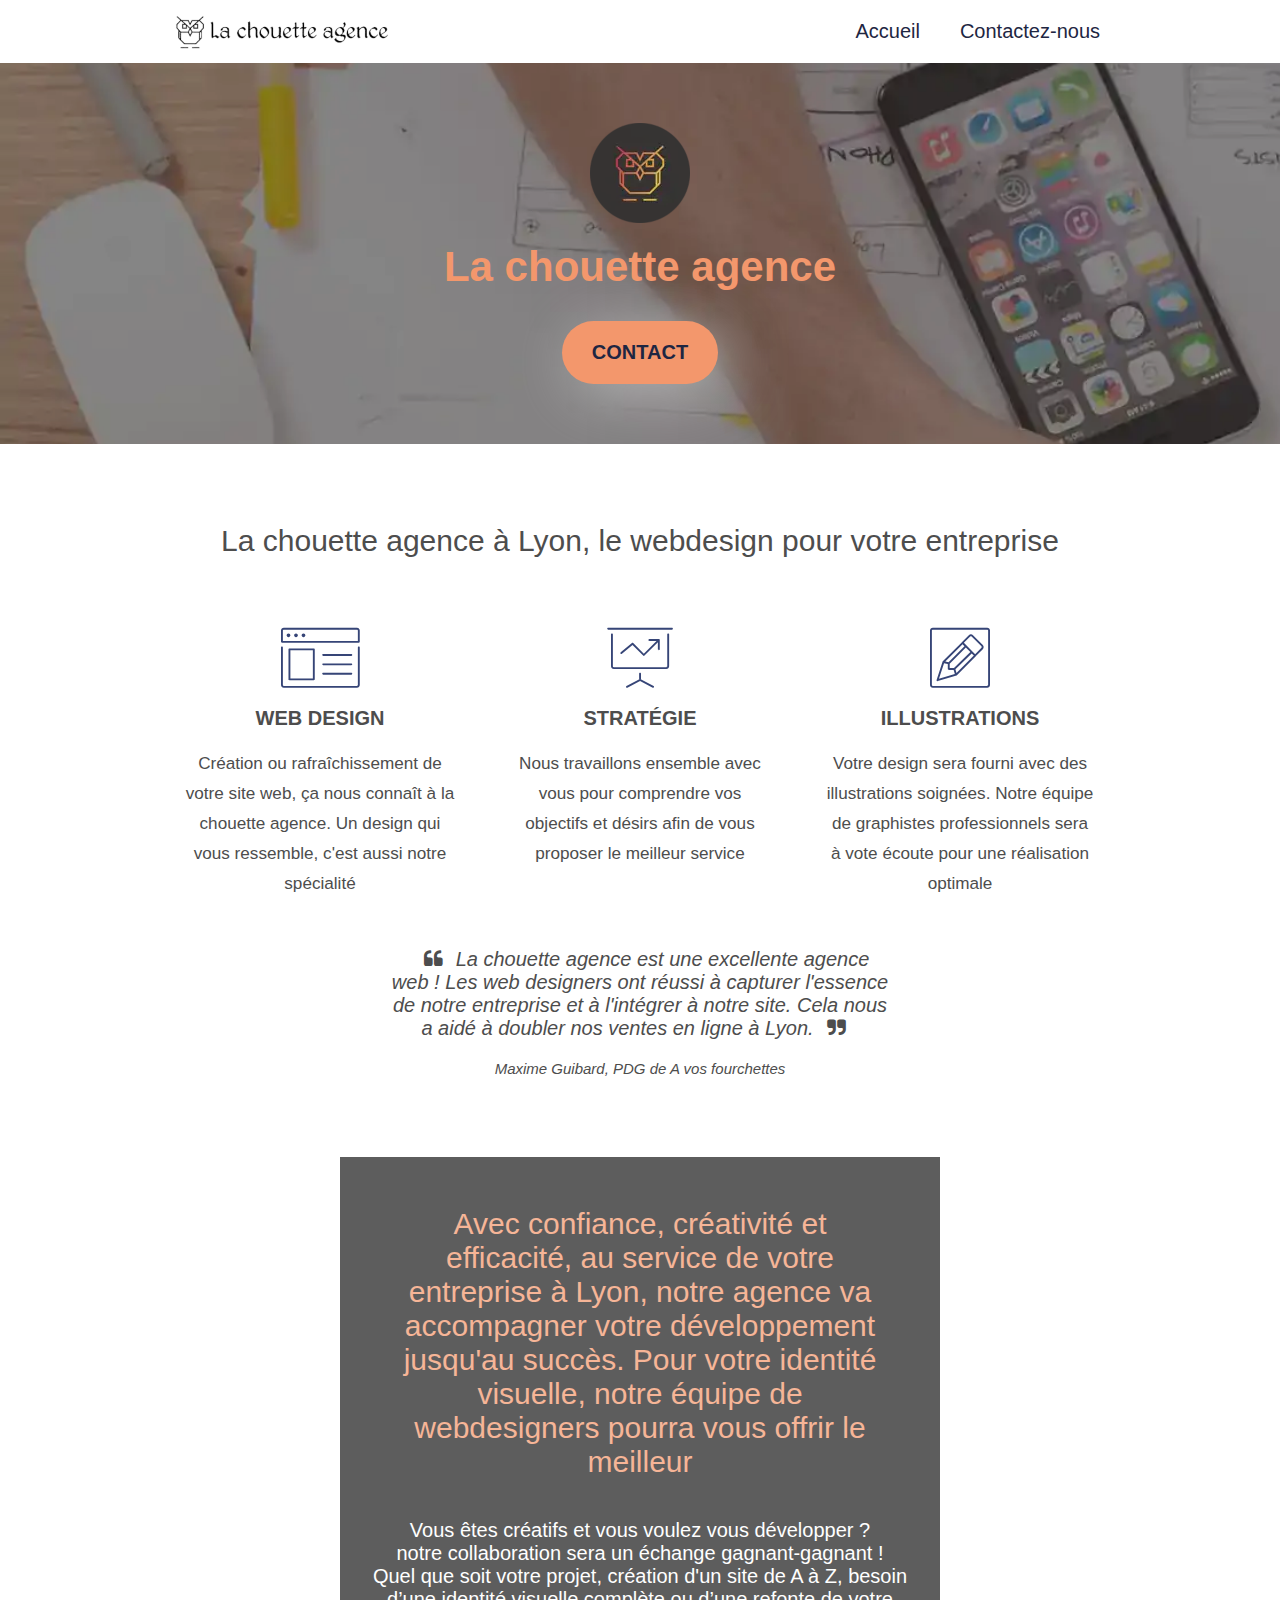
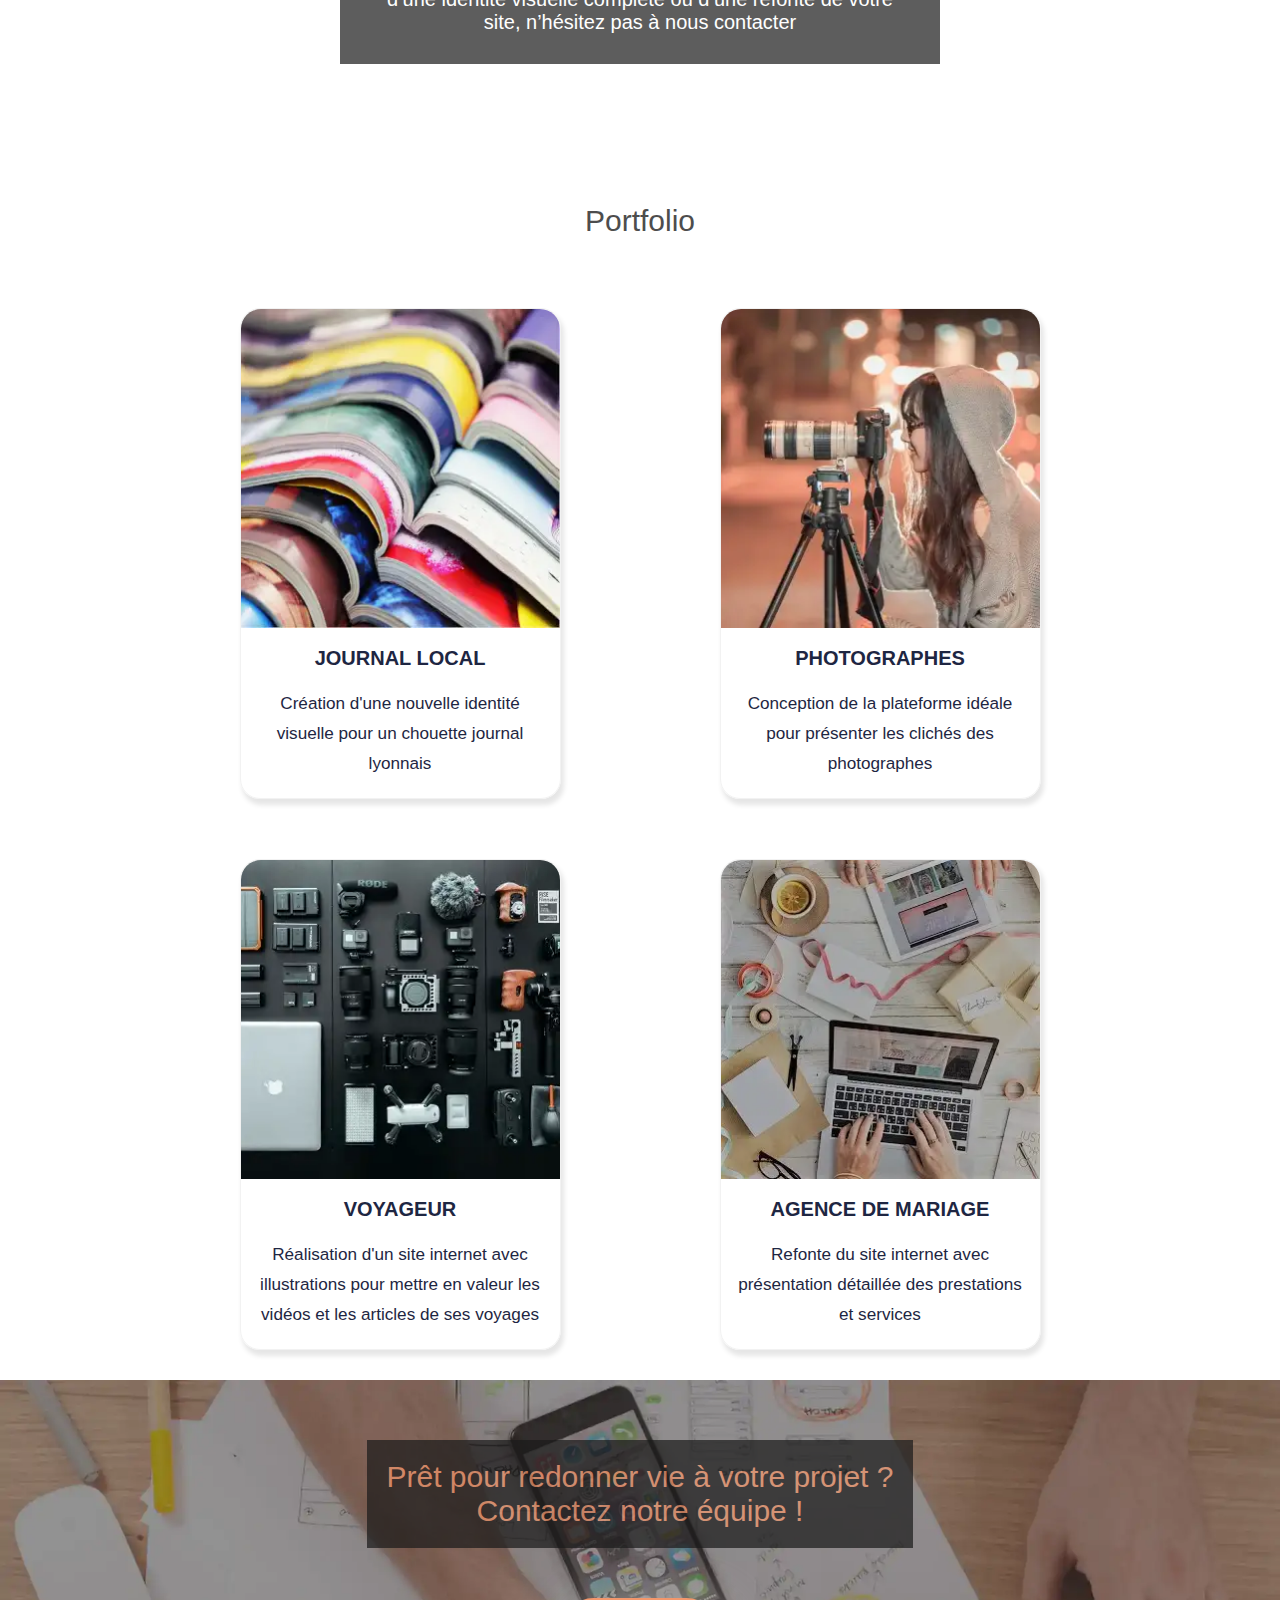
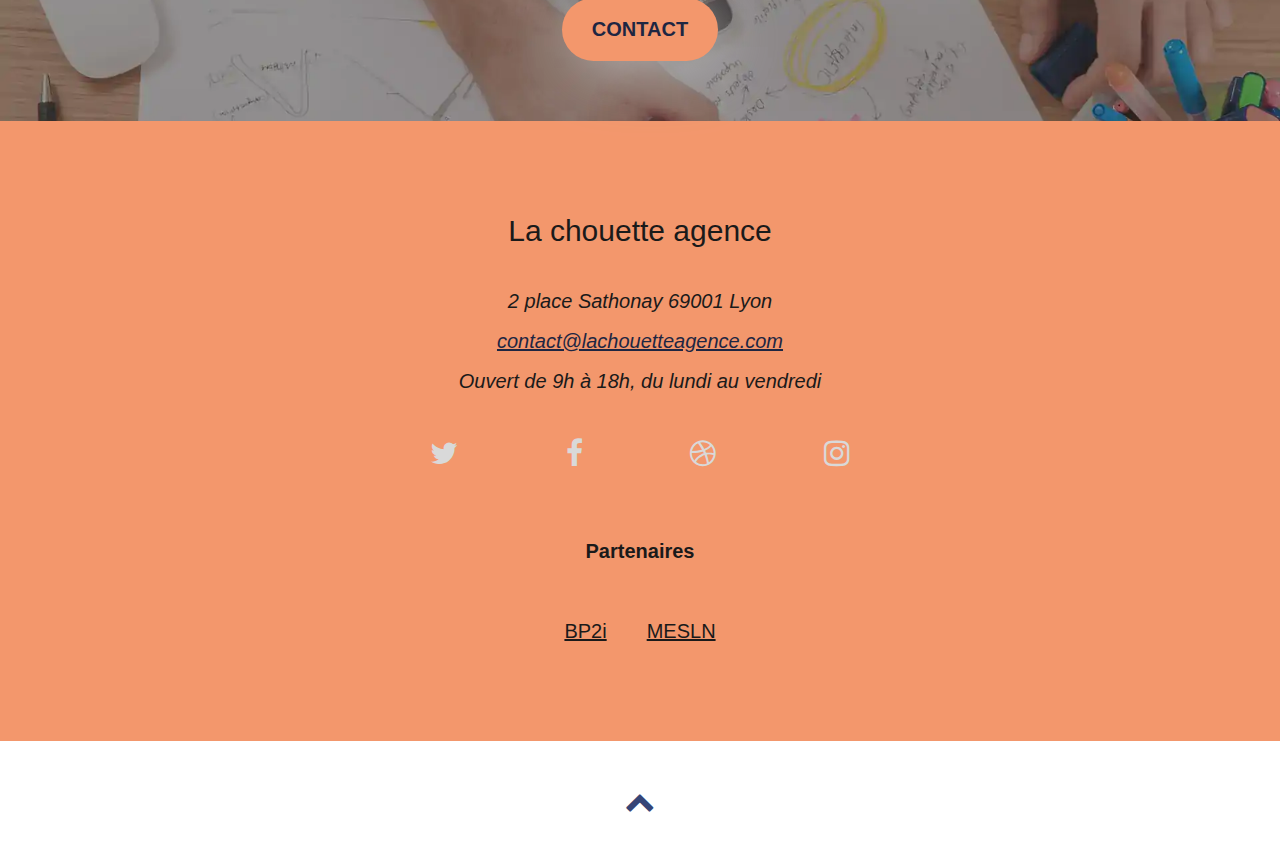
<file: index.html>
<!DOCTYPE html>
<html lang="fr">

<head>
  <meta charset="utf-8" />
  <title>La chouette agence - Agence webdesign Lyon</title>
  <meta name="description"
    content="La chouette agence est une entreprise de webdesign à Lyon spécialisée et professionnelle pour le design de votre site Internet" />
  <meta name="viewport" content="width=device-width, initial-scale=1.0, viewport-fit=cover" />
  <meta name="robots" content="index, follow" />
  <link rel="shortcut icon" type="image/png" href="img/favicon.png" />
  <link rel="stylesheet" type="text/css" href="css/font-awesome.css" />
  <link rel="stylesheet" type="text/css" href="css/style.css" />

  <script src="js/jquery-3.6.0.min.js" defer></script>
  <script src="js/blocs.js" defer></script>

  <!-- Global site tag (gtag.js) - Google Analytics -->
  <script async src="https://www.googletagmanager.com/gtag/js?id=G-5TXEHB1650"></script>
  <script>
    window.dataLayer = window.dataLayer || [];

    function gtag() {
      dataLayer.push(arguments);
    }
    gtag("js", new Date());

    gtag("config", "G-5TXEHB1650");
  </script>
</head>

<body id="home">
  <div class="main">
    <!-- Header -->
    <header>
      <header-wrap class="header">
        <div class="header__logo">
          <a href="./#home">
            <img src="img/la-chouette-agence.webp" alt="Logo et texte de La chouette agence" />
          </a>
        </div>
        <nav class="header__nav">
          <ul>
            <li><a href="./" class="active">Accueil</a></li>
            <li><a href="formulaire-de-contact.html">Contactez-nous</a></li>
          </ul>
        </nav>
      </header-wrap>
    </header>

    <!-- Banner -->

    <div class="banner">
      <img src="img/logo-la-chouette-agence.webp" alt="Logo de La chouette agence" />
      <h1 class="banner__heading">La chouette agence</h1>
      <div class="btn">
        <a href="formulaire-de-contact.html#form-header">Contact</a>
      </div>
    </div>

    <!-- Services -->

    <section class="services">
      <h2 class="services__heading--main">
        La chouette agence à Lyon, le webdesign pour votre entreprise
      </h2>
      <div class="services__wrapper">
        <div class="services__wrapper__cards">
          <span class="et-icon-browser services__wrapper__cards--icon"></span>
          <h3 class="services__heading--sub">Web design</h3>
          <p>
            Création ou rafraîchissement de votre site web, ça nous connaît à
            la chouette agence. Un design qui vous ressemble, c'est aussi
            notre spécialité
          </p>
        </div>
        <div class="cards services__wrapper__cards">
          <span class="et-icon-presentation services__wrapper__cards--icon"></span>
          <h3 class="services__heading--sub">Stratégie</h3>
          <p>
            Nous travaillons ensemble avec vous pour comprendre vos objectifs
            et désirs afin de vous proposer le meilleur service
          </p>
        </div>
        <div class="cards services__wrapper__cards">
          <span class="et-icon-edit services__wrapper__cards--icon"></span>
          <h3 class="services__heading--sub">Illustrations</h3>
          <p>
            Votre design sera fourni avec des illustrations soignées. Notre
            équipe de graphistes professionnels sera à vote écoute pour une
            réalisation optimale
          </p>
        </div>
      </div>
      <div class="blockquote">
        <i class="fa fa-quote-left"></i>La chouette agence est une excellente
        agence web ! Les web designers ont réussi à capturer l'essence de
        notre entreprise et à l'intégrer à notre site. Cela nous a aidé à
        doubler nos ventes en ligne à Lyon.<i class="fa fa-quote-right"></i>
        <p>Maxime Guibard, PDG de A vos fourchettes</p>
      </div>
    </section>

    <!-- Highlight -->

    <div class="highlight">
      <div class="highlight__wrapper">
        <h2 class="heading">
          Avec confiance, créativité et efficacité, au service de votre
          entreprise à Lyon, notre agence va accompagner votre développement
          jusqu'au succès. Pour votre identité visuelle, notre équipe de
          webdesigners pourra vous offrir le meilleur
        </h2>
        <p>
          Vous êtes créatifs et vous voulez vous développer ?<br />
          notre collaboration sera un échange gagnant-gagnant !<br />
          Quel que soit votre projet, création d'un site de A à Z, besoin
          d’une identité visuelle complète ou d’une refonte de votre site,
          n’hésitez pas à nous contacter
        </p>
      </div>
    </div>

    <!-- Portfolio -->

    <section class="portfolio">
      <h2 class="portfolio__heading">Portfolio</h2>
      <div class="portfolio__wrapper">
        <div class="cards">
          <a href="#">
            <img src="img/catalogues-couleur.webp" alt="Présentaion de catalogues couleur" />
            <h3 class="heading-portfolio">Journal local</h3>
            <p class="detail">
              Création d'une nouvelle identité visuelle pour un chouette
              journal lyonnais
            </p>
          </a>
        </div>
        <div class="cards">
          <a href="#">
            <img src="img/photographe-avec-appareil.webp" alt="Jeune femme photographe avec son appareil" />
            <h3 class="heading-portfolio">Photographes</h3>
            <p class="detail">
              Conception de la plateforme idéale pour présenter les clichés
              des photographes
            </p>
          </a>
        </div>
        <div class="cards">
          <a href="#">
            <img src="img/materiel-photo.webp" alt="Accessoires de photographie et de voyage" />
            <h3 class="heading-portfolio">Voyageur</h3>
            <p class="detail">
              Réalisation d'un site internet avec illustrations pour mettre en
              valeur les vidéos et les articles de ses voyages
            </p>
          </a>
        </div>
        <div class="cards">
          <a href="#">
            <img src="img/agence-de-mariage.webp" alt="Ordinateur et accessoires de mariage" />
            <h3 class="heading-portfolio">Agence de mariage</h3>
            <p class="detail">
              Refonte du site internet avec présentation détaillée des
              prestations et services
            </p>
          </a>
        </div>
      </div>
    </section>

    <!-- CTA -->

    <div class="cta">
      <h2 class="heading-cta">
        Prêt pour redonner vie à votre projet ?<br />
        Contactez notre équipe !
      </h2>
      <div class="btn"><a href="formulaire-de-contact.html">Contact</a></div>
    </div>

    <!-- Footer -->

    <footer class="footer">
      <h2>La chouette agence</h2>
      <address>
        2 place Sathonay 69001 Lyon<br />
        <a href="mailto:contact@lachouetteagence.com" title="La chouette agence : Contact">contact@lachouetteagence.com
        </a><br />
        Ouvert de 9h à 18h, du lundi au vendredi
      </address>

      <div class="footer__wrapper">
        <div class="social">
          <a href="#" title="Retrouvez la chouette agence sur Twitter">
            <span class="fa fa-twitter icon-md" aria-hidden="true"></span></a>
        </div>
        <div class="social">
          <a href="#" title="Retrouvez la chouette agence sur Facebook">
            <span class="fa fa-facebook icon-md" aria-hidden="true"></span></a>
        </div>
        <div class="social">
          <a href="#" title="Retrouvez la chouette agence sur Dribble">
            <span class="fa fa-dribbble icon-md" aria-hidden="true"></span></a>
        </div>
        <div class="social">
          <a href="#" title="Retrouvez la chouette agence sur Instagram">
            <span class="fa fa-instagram icon-md" aria-hidden="true"></span></a>
        </div>
      </div>

      <h3 class="partenaires">Partenaires</h3>
      <div class="partenaires__wrapper">
        <ul>
          <li>
            <a href="https://www.bp2i.fr/" title="Création de sites Internet - Assistance informatique">BP2i</a>
          </li>
          <li>
            <a href="https://www.moneglisesurle.net/"
              title="Solutions de visibilité en ligne pour les églises et associations chrétiennes">MESLN</a>
          </li>
        </ul>
      </div>
    </footer>

    <!-- Top Page -->

    <a class="top-page scrollToTop" title="Haut de page" onclick="scrollToTarget('1')"><span
        class="fa fa-chevron-up"></span></a>
  </div>
</body>

</html>
</file>
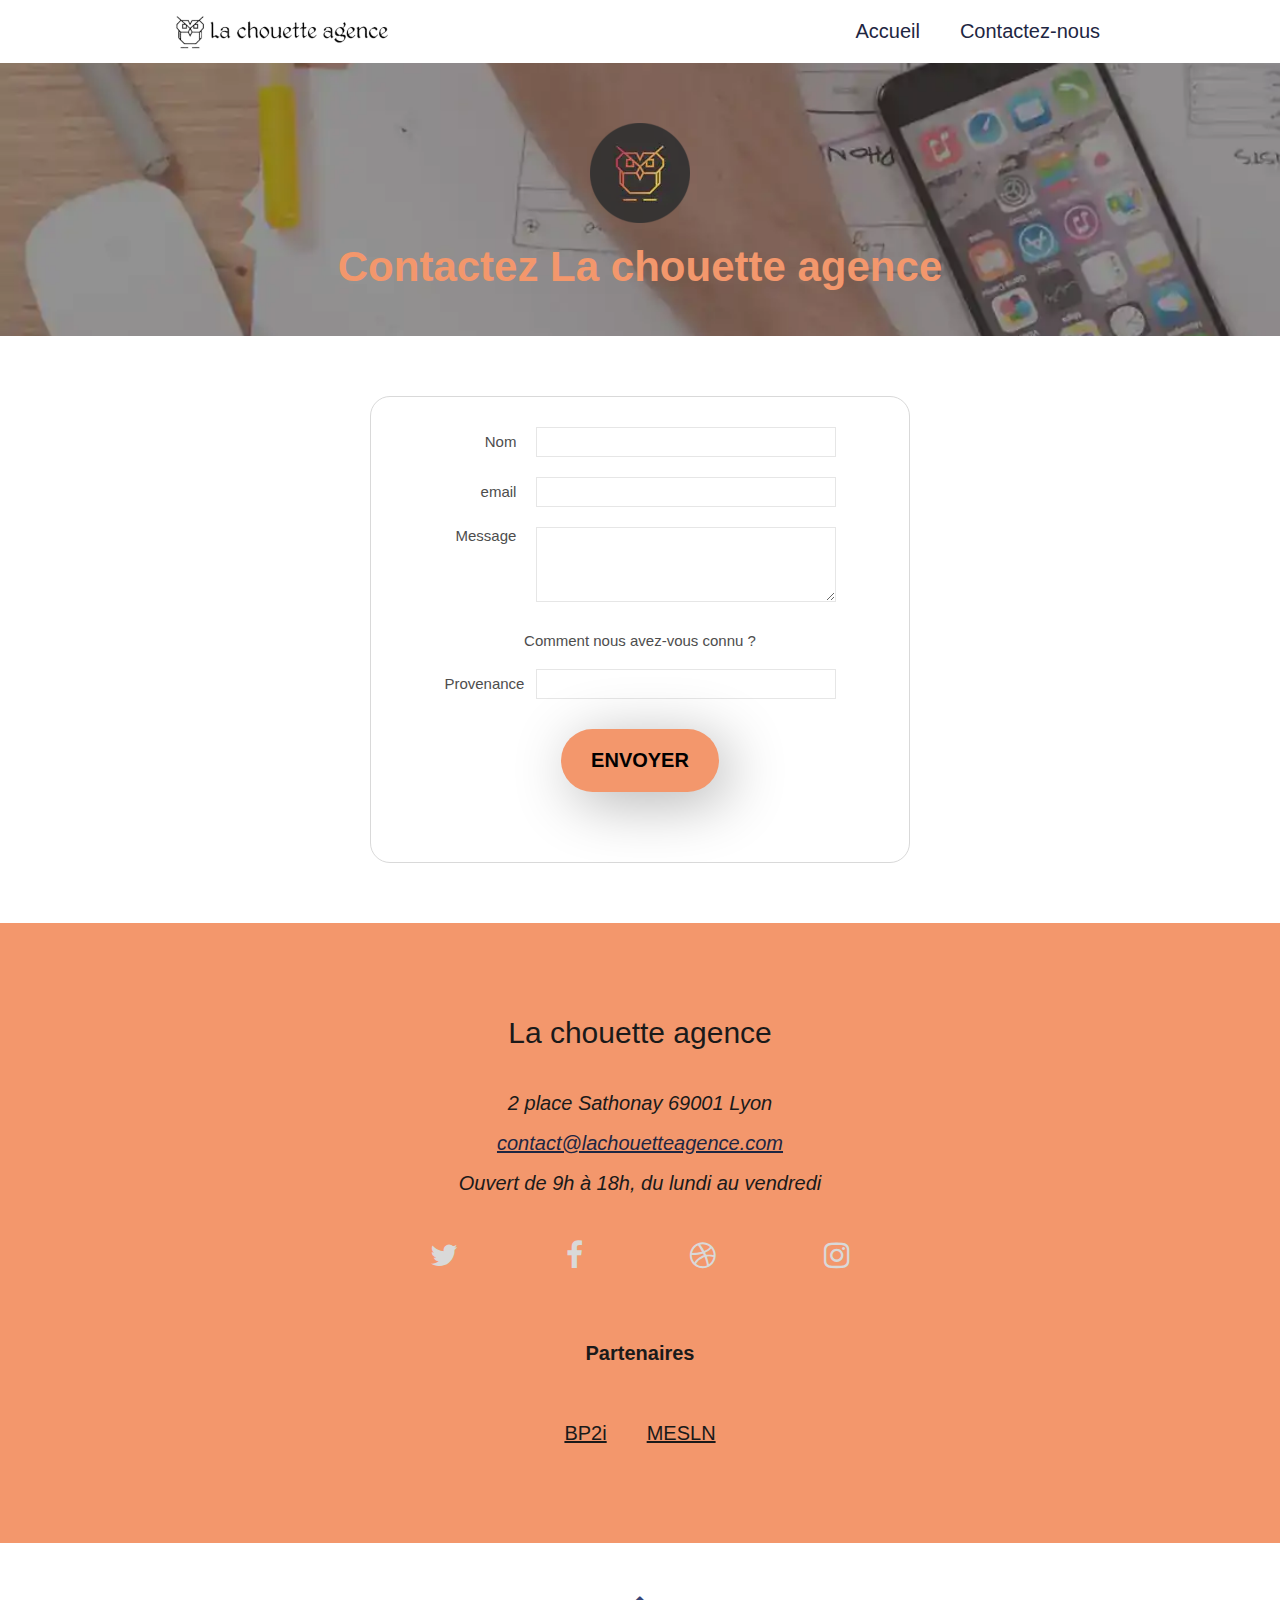
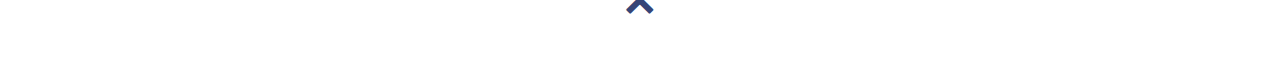
<file: formulaire-de-contact.html>
<!DOCTYPE html>
<html lang="fr">

<head>
  <meta charset="utf-8" />
  <title>
    L'agence webdesign La chouette agence à Lyon, la meilleure communication -
    Formulaire de contact
  </title>
  <meta name="description" content="Formulaire pour contacter La chouette agence à Lyon" />
  <meta name="viewport" content="width=device-width, initial-scale=1.0, viewport-fit=cover" />
  <meta name="robots" content="index, follow" />
  <link rel="shortcut icon" type="image/png" href="img/favicon.png" />
  <link rel="stylesheet" type="text/css" href="css/font-awesome.css" />
  <link rel="stylesheet" type="text/css" href="css/style.css" />

  <!-- Global site tag (gtag.js) - Google Analytics -->
  <script async src="https://www.googletagmanager.com/gtag/js?id=G-5TXEHB1650"></script>
  <script>
    window.dataLayer = window.dataLayer || [];

    function gtag() {
      dataLayer.push(arguments);
    }
    gtag("js", new Date());

    gtag("config", "G-5TXEHB1650");
  </script>
</head>

<body>
  <div class="main">
    <!-- Header -->

    <header>
      <header-wrap class="header">
        <div class="header__logo">
          <a href="./#home">
            <img src="img/la-chouette-agence.webp" alt="Logo et texte de La chouette agence" />
          </a>
        </div>
        <nav class="header__nav">
          <ul>
            <li><a href="./">Accueil</a></li>
            <li><a href="#" class="active">Contactez-nous</a></li>
          </ul>
        </nav>
      </header-wrap>
    </header>

    <!-- Form Header -->

    <div class="form-header">
      <img src="img/logo-la-chouette-agence.webp" alt="Logo de La chouette agence" />
      <h1 id="form-header" class="form-header__heading">
        Contactez La chouette agence
      </h1>
    </div>

    <!-- Form -->

    <div class="form">
      <form action="#" method="post">
        <div>
          <label for="name">Nom</label>
          <input type="text" id="name" name="name" aria-label="name" required />
        </div>
        <div>
          <label for="email">email</label>
          <input type="email" id="email" name="email" aria-label="email" required />
        </div>
        <div>
          <label for="message">Message</label>
          <textarea id="message" name="message" aria-label="message" required></textarea>
        </div>
        <p>Comment nous avez-vous connu ?</p>
        <div>
          <label for="provenance">Provenance</label>
          <input type="text" id="provenance" name="provenance" aria-label="provenance" />
        </div>
        <button class="btn" type="submit">Envoyer</button>
      </form>
    </div>

    <!-- Footer -->

    <footer class="footer">
      <h2>La chouette agence</h2>
      <address>
        2 place Sathonay 69001 Lyon<br />
        <a href="mailto:contact@lachouetteagence.com" title="La chouette agence : Contact">contact@lachouetteagence.com
        </a><br />
        Ouvert de 9h à 18h, du lundi au vendredi
      </address>

      <div class="footer__wrapper">
        <div class="social">
          <a href="#" title="Retrouvez la chouette agence sur Twitter">
            <span class="fa fa-twitter icon-md" aria-hidden="true"></span></a>
        </div>
        <div class="social">
          <a href="#" title="Retrouvez la chouette agence sur Facebook">
            <span class="fa fa-facebook icon-md" aria-hidden="true"></span></a>
        </div>
        <div class="social">
          <a href="#" title="Retrouvez la chouette agence sur Dribble">
            <span class="fa fa-dribbble icon-md" aria-hidden="true"></span></a>
        </div>
        <div class="social">
          <a href="#" title="Retrouvez la chouette agence sur Instagram">
            <span class="fa fa-instagram icon-md" aria-hidden="true"></span></a>
        </div>
      </div>

      <h3 class="partenaires">Partenaires</h3>
      <div class="partenaires__wrapper">
        <ul>
          <li>
            <a href="https://www.bp2i.fr/" title="Création de sites Internet - Assistance informatique">BP2i</a>
          </li>
          <li>
            <a href="https://www.moneglisesurle.net/"
              title="Solutions de visibilité en ligne pour les églises et associations chrétiennes">MESLN</a>
          </li>
        </ul>
      </div>
    </footer>

    <!-- Top Page -->

    <a class="top-page scrollToTop" title="Haut de page" onclick="scrollToTarget('1')"><span
        class="fa fa-chevron-up"></span></a>
  </div>

  <script src="js/jquery-3.6.0.min.js" defer></script>
  <script src="js/blocs.js" defer></script>

</body>

</html>
</file>
<file: css/style.css>
@charset "UTF-8";

*,
*::after,
*::before {
  margin: 0;
  padding: 0;
  box-sizing: border-box;
}

html {
  font-size: 62.5%;
}

body {
  font-family: "helvetica", sans-serif;
  color: #4d4d4d;
  background: #fff;
  text-align: center;
}

img {
  border-style: none;
  vertical-align: middle;
}

i {
  width: 4.5rem;
}

button {
  border: 0;
}

blockquote,
img,
input,
textarea {
  max-width: 100%;
}

label {
  display: inline-block;
  cursor: pointer;
}

h1 {
  font-size: 4.2rem;
  font-weight: 900;
  color: #f3976c;
  z-index: 2;
}

h2 {
  margin-top: 6rem;
  margin-bottom: 2rem;
  padding: 2rem;
  font-size: 2rem;
  font-weight: 400;
}

@media screen and (min-width: 600px) {
  h2 {
    font-size: 3rem;
  }
}

h3 {
  font-size: 2rem;
}

a {
  color: #1e2642;
}

ul {
  list-style-type: none;
}

nav ul {
  list-style: none;
  padding: 0;
}

.btn {
  position: relative;
  margin: 3rem auto 6rem;
  padding: 2rem 3rem;
  text-align: center;
  text-transform: uppercase;
  font-size: 2rem;
  font-weight: 600;
  background: #f3976c;
  box-shadow: 1rem 1rem 6rem #b3b3b3;
  border: none;
  border-radius: 4rem;
  cursor: pointer;
  z-index: 1;
}

.btn a {
  text-decoration: none;
  color: #1e2642;
}

.btn a:hover {
  color: #364577;
}

.btn:hover::after {
  opacity: 1;
  border-radius: 4rem;
}

.btn::after {
  content: "";
  position: absolute;
  top: 0;
  right: 0;
  bottom: 0;
  left: 0;
  background: #f18654;
  box-shadow: 1rem 1rem 6rem #b3b3b3;
  opacity: 0;
  z-index: -1;
  transition: opacity 1s;
  border-radius: 4rem;
}

.banner {
  position: relative;
  display: flex;
  flex-direction: column;
  justify-content: space-around;
  align-items: center;
  background: #1a1a1a;
  overflow: hidden;
}

.banner::before {
  content: "";
  display: block;
  position: absolute;
  height: 100%;
  width: 100%;
  z-index: 1;
  opacity: 0.9;
  background-image: url(../img/travail-avec-surligneur-480w.webp);
  background-size: cover;
  background-attachment: fixed;
}

@media screen and (min-width: 480px) {
  .banner::before {
    background-image: url(../img/travail-avec-surligneur-768w.webp);
  }
}

@media screen and (min-width: 768px) {
  .banner::before {
    background-image: url(../img/travail-avec-surligneur-1024w.webp);
  }
}

@media screen and (min-width: 1024px) {
  .banner::before {
    background-image: url(../img/travail-avec-surligneur.webp);
  }
}

.banner img {
  margin-top: 6rem;
  margin-bottom: 2rem;
  z-index: 2;
  opacity: 0.9;
}

.cta {
  display: flex;
  flex-direction: column;
  justify-content: space-around;
  align-items: center;
  background-image: url(../img/travail-avec-surligneur-480w.webp);
  background-size: cover;
}

@media screen and (min-width: 480px) {
  .cta {
    background-image: url(../img/travail-avec-surligneur-768w.webp);
  }
}

@media screen and (min-width: 768px) {
  .cta {
    background-image: url(../img/travail-avec-surligneur-1024w.webp);
  }
}

@media screen and (min-width: 1024px) {
  .cta {
    background-image: url(../img/travail-avec-surligneur.webp);
  }
}

.cta h2 {
  color: #f3976c;
  background: #1a1a1a;
  opacity: 0.7;
}

.footer {
  padding: 6rem;
  line-height: 6rem;
  color: #1a1a1a;
  background-color: #f3976c;
}

.footer h2 {
  margin: 0;
  font-size: 3rem;
}

.footer address {
  margin-bottom: 2rem;
  font-size: 2rem;
  line-height: 4rem;
}

.footer__wrapper {
  display: flex;
  justify-content: space-between;
  max-width: 42rem;
  margin: 3rem auto;
}

.footer .icon-md {
  font-size: 3rem;
  color: #d9d9d9;
}

.footer .icon-md:hover {
  color: #fff;
}

.partenaires__wrapper {
  display: flex;
  justify-content: center;
}

.partenaires__wrapper ul {
  list-style: none;
}

.partenaires__wrapper li a {
  text-decoration: underline;
  color: #1a1a1a;
}

.partenaires__wrapper li a:hover {
  margin: 0;
  border: none;
  color: #fff;
}

.fa-chevron-up {
  font-size: 3rem;
  line-height: 12rem;
  color: #364577;
}

.form-header {
  display: flex;
  flex-direction: column;
  align-items: center;
  background-image: url(../img/travail-avec-surligneur-480w.webp);
  background-size: cover;
  background-attachment: fixed;
}

@media screen and (min-width: 480px) {
  .form-header {
    background-image: url(../img/travail-avec-surligneur-768w.webp);
  }
}

@media screen and (min-width: 768px) {
  .form-header {
    background-image: url(../img/travail-avec-surligneur-1024w.webp);
  }
}

@media screen and (min-width: 1024px) {
  .form-header {
    background-image: url(../img/travail-avec-surligneur.webp);
  }
}

.form-header img {
  margin-top: 6rem;
  margin-bottom: 2rem;
  z-index: 2;
  opacity: 0.9;
}

.form-header__heading {
  margin-bottom: 4.5rem;
}

form {
  margin: 6rem auto;
  width: 30rem;
  padding: 1rem;
  font-size: 1.5rem;
  border: 1px solid #d9d9d9;
  border-radius: 2rem;
}

@media screen and (min-width: 600px) {
  form {
    width: 54rem;
  }
}

form div {
  margin-top: 2rem;
}

form input {
  height: 3rem;
  width: 18rem;
  padding: 1rem;
  box-sizing: border-box;
  border: 1px solid #e6e6e6;
}

@media screen and (min-width: 600px) {
  form input {
    width: 30rem;
  }
}

form input:focus {
  background: #fef4f0;
}

form label {
  display: inline-block;
  width: 7.2rem;
  margin-right: 1.5rem;
  text-align: right;
}

form p {
  margin-top: 3rem;
}

form textarea {
  /* Même police pour tous les champs texte */
  font: 1em sans-serif;
  height: 5em;
  width: 18rem;
  padding: 1rem;
  border: 1px solid #e6e6e6;
  vertical-align: top;
}

form textarea:focus {
  background: #fef4f0;
}

@media screen and (min-width: 600px) {
  form textarea {
    width: 30rem;
  }
}

.header {
  max-width: 96rem;
  margin-left: auto;
  margin-right: auto;
  display: flex;
  flex-wrap: wrap;
  justify-content: space-around;
  align-items: center;
}

.header__logo {
  margin-right: 1.5rem;
  margin-left: 1.5rem;
  line-height: 6rem;
}

@media (min-width: 600px) {
  .header {
    justify-content: space-between;
  }
}

ul {
  display: flex;
}

ul li {
  display: inline-block;
}

ul li a {
  display: block;
  padding: 2rem;
  font-size: 2rem;
  text-decoration: none;
}

ul li a:active,
ul li a:hover {
  margin-top: -3px;
  text-decoration: none;
  border-top: 3px solid #f3976c;
}

.highlight {
  padding: 6rem 3rem;
  background-image: url(../img/travail-de-bureau-480w.webp);
  background-size: cover;
  background-attachment: fixed;
}

@media screen and (min-width: 480px) {
  .highlight {
    background-image: url(../img/travail-de-bureau-768w.webp);
  }
}

@media screen and (min-width: 768px) {
  .highlight {
    background-image: url(../img/travail-de-bureau-1024w.webp);
  }
}

@media screen and (min-width: 1024px) {
  .highlight {
    background-image: url(../img/travail-de-bureau.webp);
  }
}

.highlight__wrapper {
  max-width: 60rem;
  margin-left: auto;
  margin-right: auto;
  padding: 3rem;
  background: #1a1a1a;
  opacity: 0.7;
}

.highlight__wrapper h2 {
  margin-top: 0;
  color: #f3976c;
}

.highlight__wrapper p {
  font-size: 2rem;
  color: #fff;
}

.portfolio {
  display: flex;
  flex-direction: column;
  justify-content: center;
  max-width: 96rem;
  margin-left: auto;
  margin-right: auto;
}

.portfolio__wrapper {
  display: flex;
  flex-wrap: wrap;
  justify-content: space-between;
}

.portfolio .cards {
  position: relative;
  max-width: 32.1rem;
  margin: 3rem auto;
  border-radius: 2rem;
  box-shadow: 0.275rem 0.55rem 0.55rem #e6e6e6;
  border: 1px solid #f2f2f2;
}

.portfolio .cards img {
  border-radius: 2rem 2rem 0 0;
}

.portfolio .cards h3 {
  line-height: 6rem;
  text-transform: uppercase;
}

.portfolio .cards p {
  line-height: 3rem;
}

.portfolio .cards-wrapper {
  height: 36rem;
}

.portfolio .cards p {
  font-size: 1.7142857143rem;
  margin-bottom: 2rem;
  padding-right: 1rem;
  padding-left: 1rem;
}

.portfolio a {
  text-decoration: none;
}

.services {
  display: flex;
  flex-direction: column;
  max-width: 96rem;
  margin-left: auto;
  margin-right: auto;
}

.services__wrapper {
  display: flex;
  flex-direction: column;
  justify-content: space-between;
}

@media screen and (min-width: 1024px) {
  .services__wrapper {
    display: flex;
    flex-direction: row;
  }
}

.services__wrapper__cards {
  position: relative;
  max-width: 32.1rem;
  margin: 3rem auto;
  border-radius: 2rem;
  max-width: 27rem;
}

.services__wrapper__cards img {
  border-radius: 2rem 2rem 0 0;
}

.services__wrapper__cards h3 {
  line-height: 6rem;
  text-transform: uppercase;
}

.services__wrapper__cards p {
  line-height: 3rem;
}

.services__wrapper__cards-wrapper {
  height: 36rem;
}

.services__wrapper__cards--icon {
  font-size: 6rem;
  color: #364577;
}

.services__wrapper__cards p {
  font-size: 1.7142857143rem;
}

.services .blockquote {
  max-width: 54rem;
  margin: auto;
  padding: 2rem;
  font-size: 2rem;
  font-style: italic;
}

.services .blockquote p {
  margin-top: 2rem;
  font-size: 1.5rem;
}

/*# sourceMappingURL=style.css.map */
</file>
